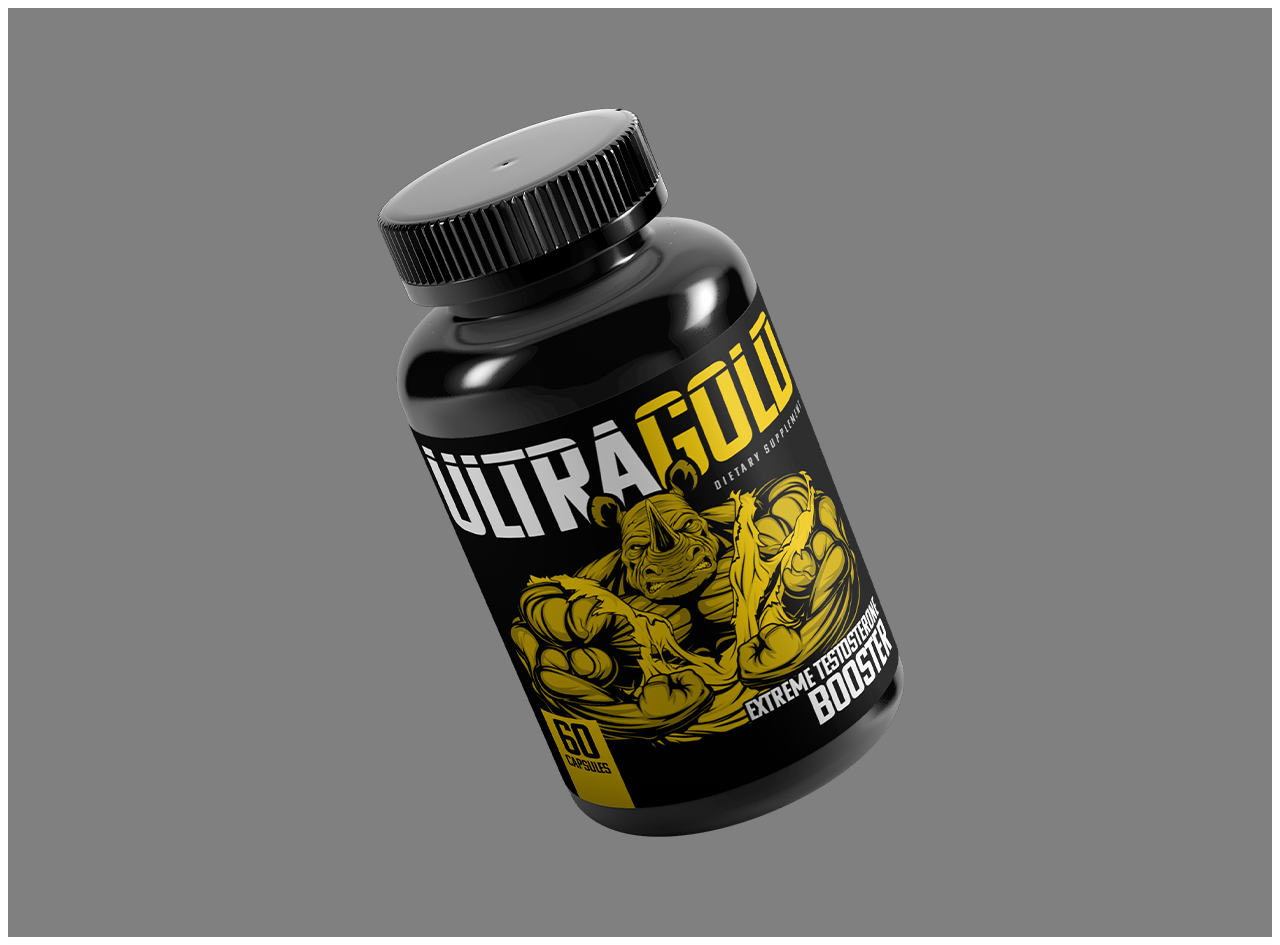
<file: FloatingObjectAnimation/index.html>
<!DOCTYPE html>
<html lang="en">
<head>
    <meta charset="UTF-8">
    <meta http-equiv="X-UA-Compatible" content="IE=edge">
    <meta name="viewport" content="width=device-width, initial-scale=1.0">
    <title>Document</title>
    <link rel="stylesheet" href="/FloatingObjectAnimation/Style.css">
</head>
<body>
    <div class="FloatingObjectAnimation">
        <img class="avatar" src="/FloatingObjectAnimation//secret-fg.png" alt="">
    </div>
</body>
</html>
</file>
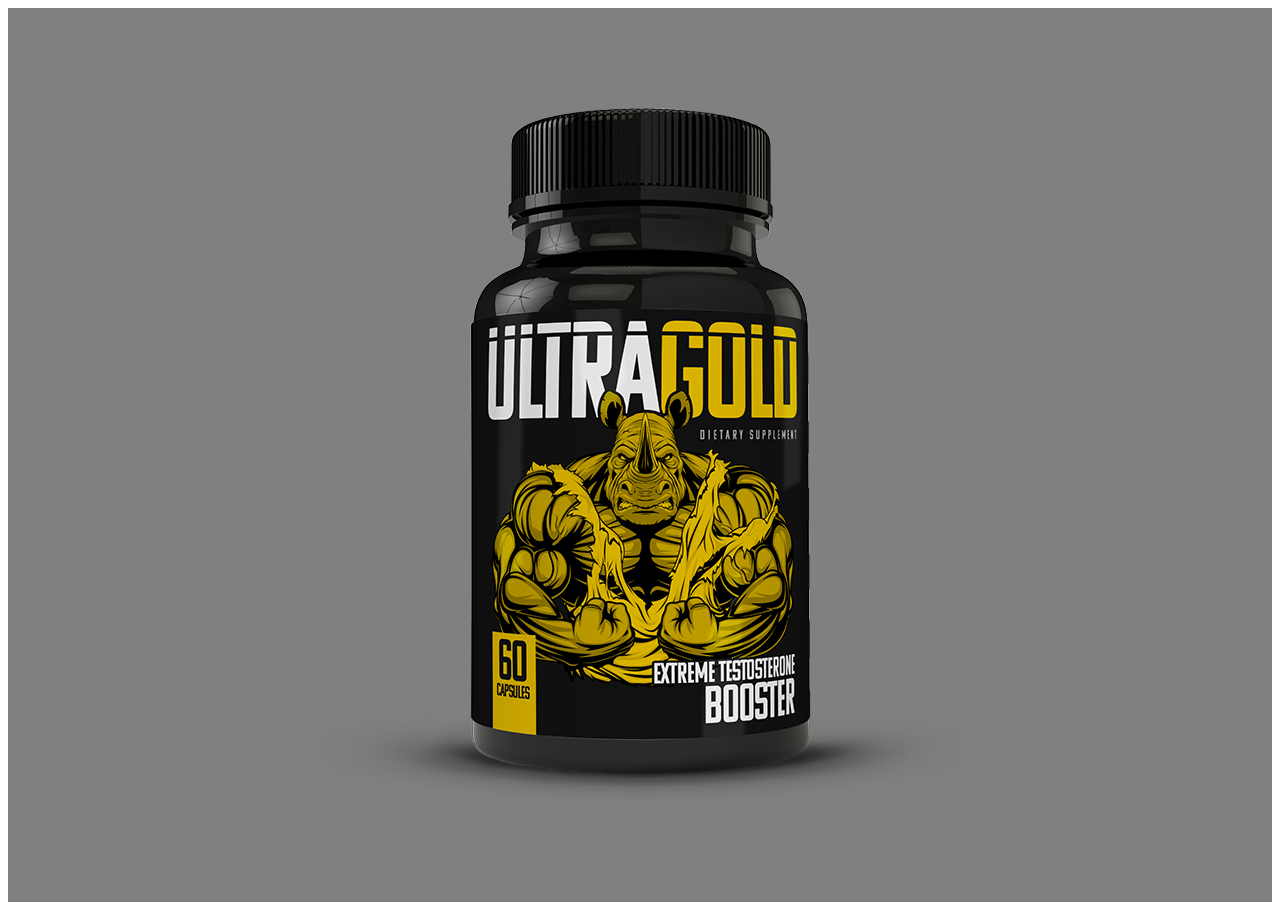
<file: ShakingObjectAnimation/index.html>
<!DOCTYPE html>
<html lang="en">
<head>
    <meta charset="UTF-8">
    <meta http-equiv="X-UA-Compatible" content="IE=edge">
    <meta name="viewport" content="width=device-width, initial-scale=1.0">
    <link rel="stylesheet" href="/ShakingObjectAnimation/Style.css">
    <title>Document</title>
</head>
<body>
    <div class="ShakingObjectAnimation ">
        <img class="shakeImge" src="/ShakingObjectAnimation/ingredient-bottle.png" alt="">
    </div>
    
</body>
</html>
</file>
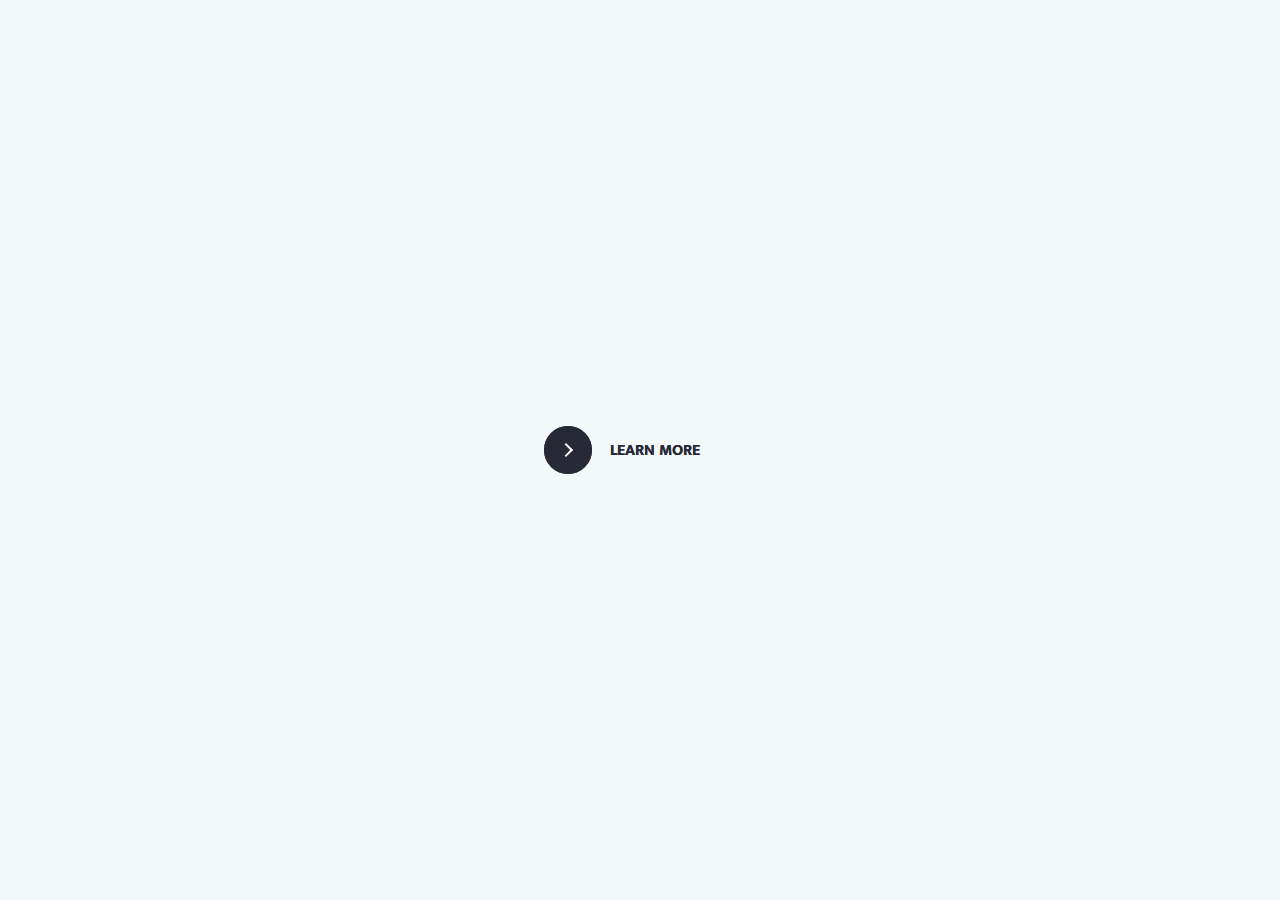
<file: ButtonsAnimations/ArrowButtonAnimation/Index.html>
<!DOCTYPE html>
<html lang="en">
<head>
    <meta charset="UTF-8">
    <meta http-equiv="X-UA-Compatible" content="IE=edge">
    <meta name="viewport" content="width=device-width, initial-scale=1.0">
    <title>Document</title>
    <link rel="stylesheet" href="/ButtonsAnimations//ArrowButtonAnimation/Style.css">
</head>
<body>
    <div id="container">
        <button class="learn-more">
          <span class="circle" aria-hidden="true">
            <span class="icon arrow"></span>
          </span>
          <span class="button-text">Learn More</span>
        </button>
      </div><div id="container">
        <button class="learn-more">
          <span class="circle" aria-hidden="true">
            <span class="icon arrow"></span>
          </span>
          <span class="button-text">Learn More</span>
        </button>
      </div>
</body>
</html>
</file>
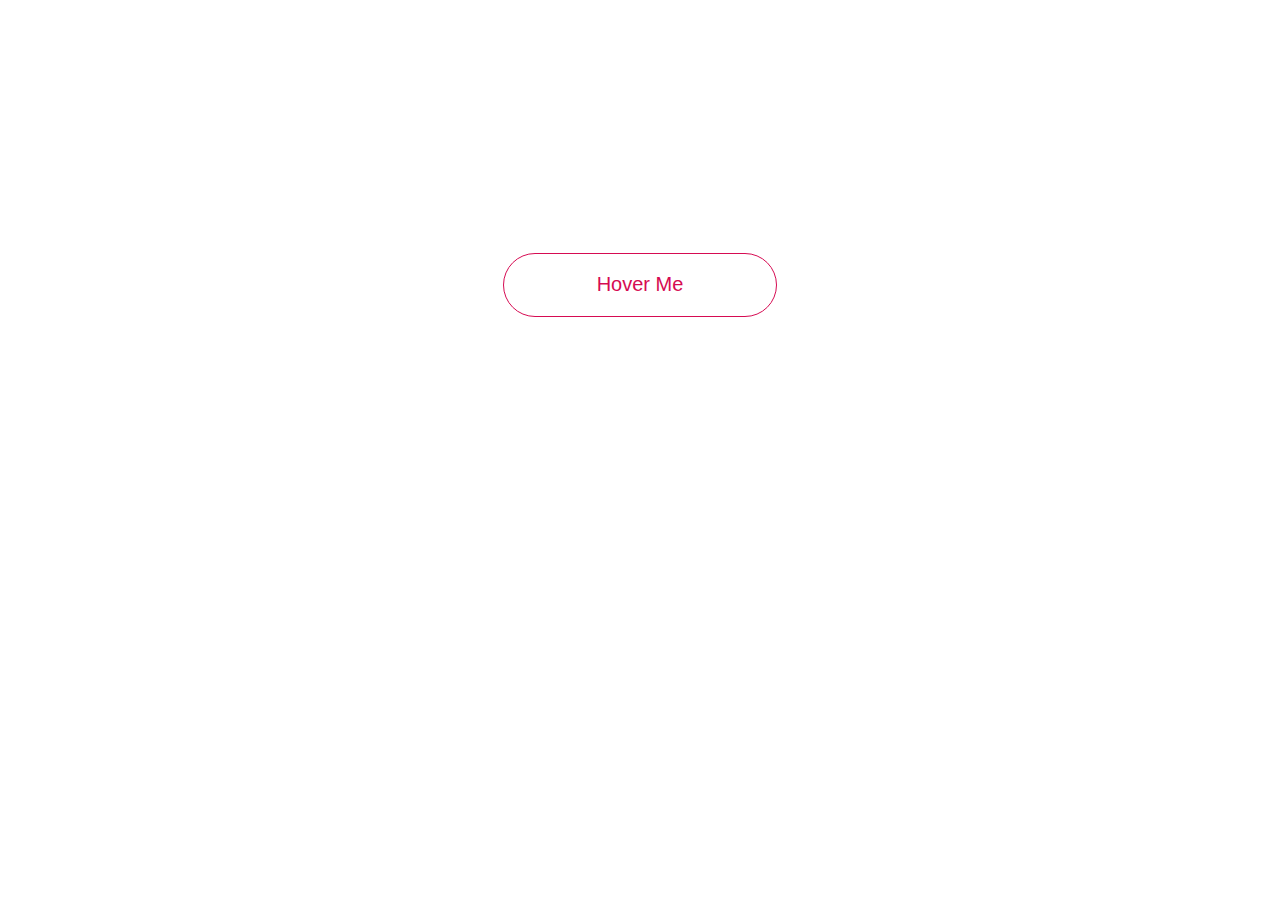
<file: ButtonsAnimations/BackGroundFillAnimation/index.html>
<!DOCTYPE html>
<html lang="en">
<head>
    <meta charset="UTF-8">
    <meta http-equiv="X-UA-Compatible" content="IE=edge">
    <meta name="viewport" content="width=device-width, initial-scale=1.0">
    <title>Document</title>
    <link rel="stylesheet" href="/ButtonsAnimations/BackGroundFillAnimation/Style.css">
</head>
<body>
    <div class="container">
        <button type="button">Hover Me </button>
    </div>
</body>
</html>
</file>
<file: FloatingObjectAnimation/Style.css>
.FloatingObjectAnimation {
    background-color: gray;
    padding: 100px 0;
    width: 100%;
    display: flex;
    justify-content: center;
}
.avatar {

	overflow: hidden;

	transform: translatey(0px);
	animation: float 3.5s ease-in-out infinite;
}
@keyframes float {
	0% {
		transform: translatey(0px);
	}
	50% {
		transform: translatey(-20px);
	}
	100% {
	
		transform: translatey(0px);
	}
}
</file>
<file: ShakingObjectAnimation/Style.css>
.ShakingObjectAnimation {
    background-color: gray;
    padding: 100px 0;
    width: 100%;
    display: flex;
    justify-content: center;
}
.shakeImge {
	animation-delay: 2s;
	animation: shake 0.5s;
	animation-iteration-count: infinite;
	
  }
  
  @keyframes shake {
	0% { transform: translate(1px, 1px) rotate(0deg); }
	10% { transform: translate(-1px, -2px) rotate(-1deg); }
	20% { transform: translate(-3px, 0px) rotate(1deg); }
	30% { transform: translate(3px, 2px) rotate(0deg); }
	40% { transform: translate(1px, -1px) rotate(1deg); }
	50% { transform: translate(-1px, 2px) rotate(-1deg); }
	60% { transform: translate(-3px, 1px) rotate(0deg); }
	70% { transform: translate(3px, 1px) rotate(-1deg); }
	80% { transform: translate(-1px, -1px) rotate(1deg); }
	90% { transform: translate(1px, 2px) rotate(0deg); }
	100% { transform: translate(1px, -2px) rotate(-1deg); }
  }
</file>
<file: ButtonsAnimations/ArrowButtonAnimation/Style.css>
@import url("https://fonts.googleapis.com/css?family=Mukta:700");
* {
  box-sizing: border-box;
}
*::before, *::after {
  box-sizing: border-box;
}

body {
  font-family: "Mukta", sans-serif;
  font-size: 1rem;
  line-height: 1.5;
  display: flex;
  align-items: center;
  justify-content: center;
  margin: 0;
  min-height: 100vh;
  background: #f3f8fa;
}

button {
  position: relative;
  display: inline-block;
  cursor: pointer;
  outline: none;
  border: 0;
  vertical-align: middle;
  text-decoration: none;
  background: transparent;
  padding: 0;
  font-size: inherit;
  font-family: inherit;
}
button.learn-more {
  width: 12rem;
  height: auto;
}
button.learn-more .circle {
  transition: all 0.45s cubic-bezier(0.65, 0, 0.076, 1);
  position: relative;
  display: block;
  margin: 0;
  width: 3rem;
  height: 3rem;
  background: #282936;
  border-radius: 1.625rem;
}
button.learn-more .circle .icon {
  transition: all 0.45s cubic-bezier(0.65, 0, 0.076, 1);
  position: absolute;
  top: 0;
  bottom: 0;
  margin: auto;
  background: #fff;
}
button.learn-more .circle .icon.arrow {
  transition: all 0.45s cubic-bezier(0.65, 0, 0.076, 1);
  left: 0.625rem;
  width: 1.125rem;
  height: 0.125rem;
  background: none;
}
button.learn-more .circle .icon.arrow::before {
  position: absolute;
  content: "";
  top: -0.25rem;
  right: 0.0625rem;
  width: 0.625rem;
  height: 0.625rem;
  border-top: 0.125rem solid #fff;
  border-right: 0.125rem solid #fff;
  transform: rotate(45deg);
}
button.learn-more .button-text {
  transition: all 0.45s cubic-bezier(0.65, 0, 0.076, 1);
  position: absolute;
  top: 0;
  left: 0;
  right: 0;
  bottom: 0;
  padding: 0.75rem 0;
  margin: 0 0 0 1.85rem;
  color: #282936;
  font-weight: 700;
  line-height: 1.6;
  text-align: center;
  text-transform: uppercase;
}
button:hover .circle {
  width: 100%;
}
button:hover .circle .icon.arrow {
  background: #fff;
  transform: translate(1rem, 0);
}
button:hover .button-text {
  color: #fff;
}

@supports (display: grid) {
  body {
    display: grid;
    grid-template-columns: repeat(4, 1fr);
    grid-gap: 0.625rem;
    grid-template-areas: ". main main ." ". main main .";
  }

  #container {
    grid-area: main;
    align-self: center;
    justify-self: center;
  }
}
</file>
<file: ButtonsAnimations/BackGroundFillAnimation/Style.css>
.container {
    width: 100%;
    display: flex;
    justify-content: center;
    align-items: center;
    margin-top: 20%;
}
button {
    color: #D60B52;
    border: 0.1rem solid #D60B52;
    border-radius: 5rem;
    width: 17.1rem;
    height: 4rem;
    display: flex;
    align-items: center;
    font-weight: 500;
    padding: 0 1rem 0rem 1rem;
    background: transparent;
    justify-content: center;
    font-size: 20px;
}
button:hover {
    color: #FFFFFF;
    background: linear-gradient(to left, #D60B52 50%, white 50%);
    background-size: 200% 100%;
    background-position: right bottom;
    transition: all .3s ease-out;
    border: none;
}
</file>
